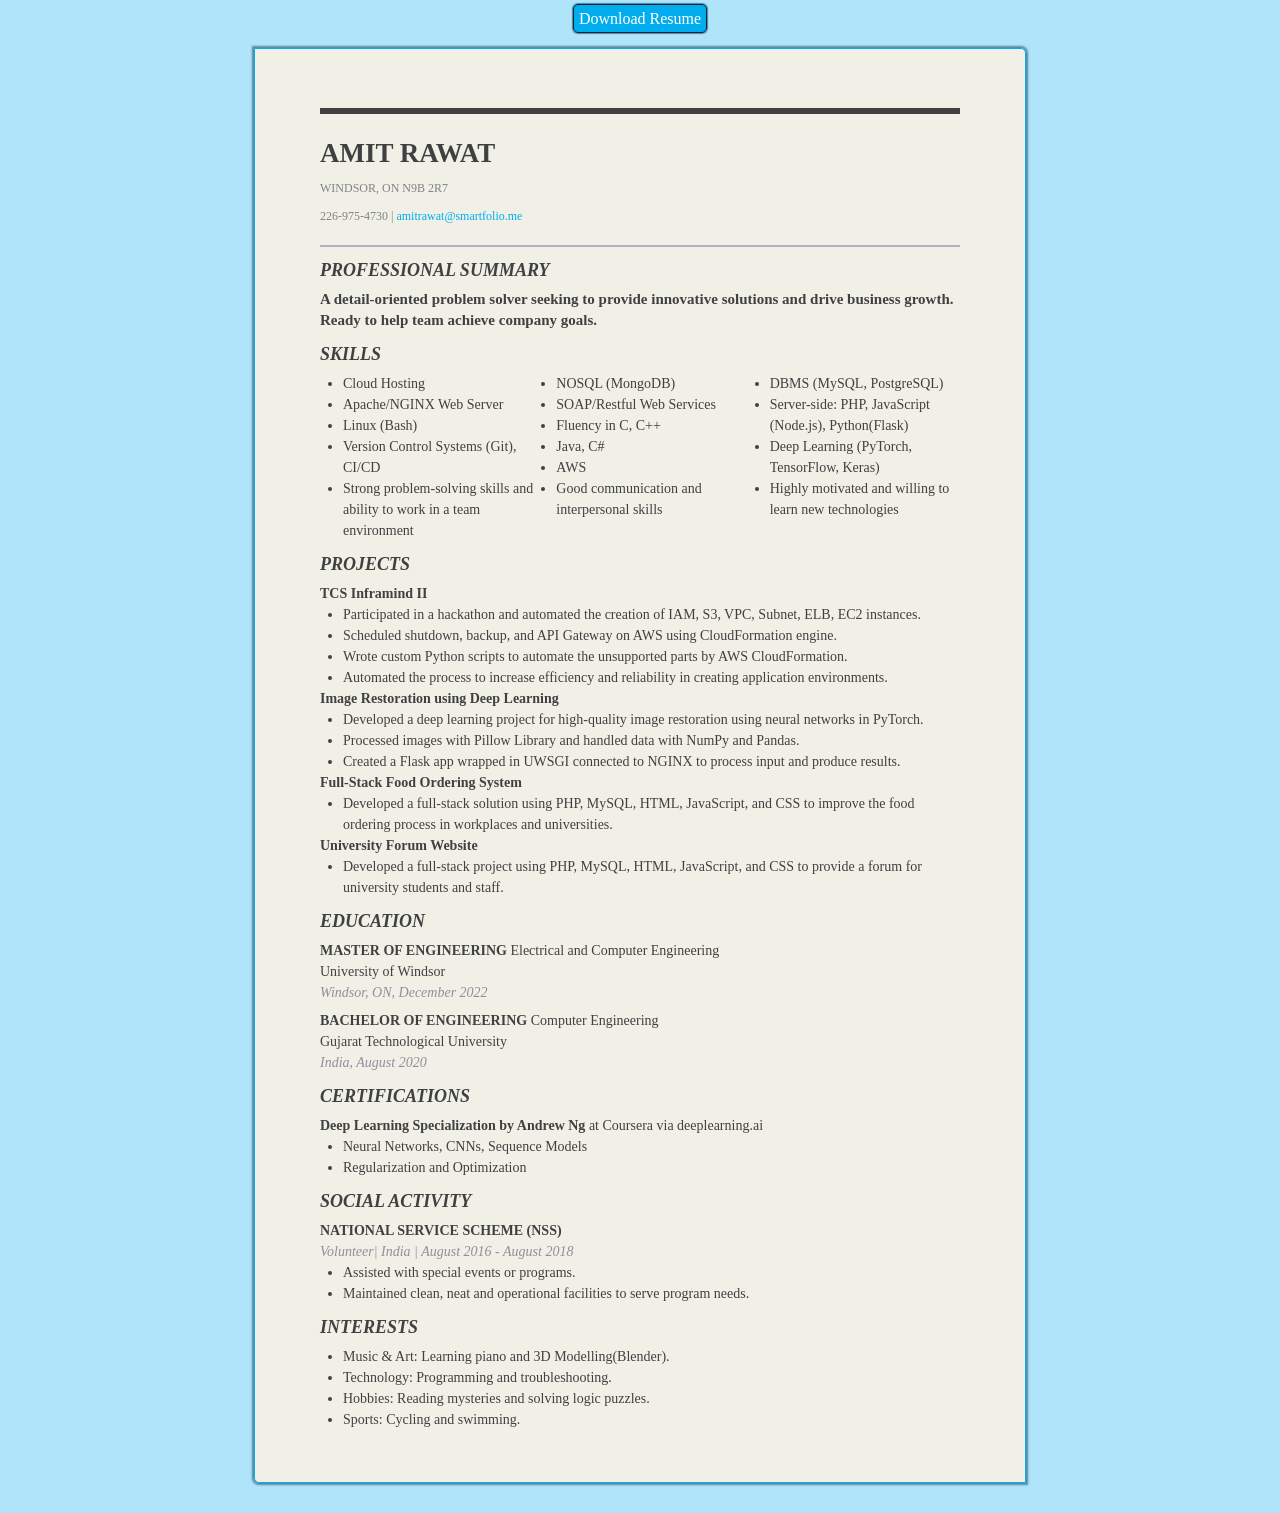
<file: index.html>
<!DOCTYPE html>
<html lang="en">
  <head>
    <meta charset="UTF-8" />
    <meta http-equiv="X-UA-Compatible" content="IE=edge" />
    <meta name="viewport" content="width=device-width, initial-scale=1.0" />
    <link rel="stylesheet" href="All.css" />
    <title>Document</title>
  </head>
  <body>
    <div>
      <a href="./Resume.pdf" download="Resume_AmitRawat">Download Resume</a>
    </div>
    <div
      class="document doc-root fontsize fontface vmargins hmargins pagesize skn-cnt1 CNT1 MPR"
    >
      <div class="name-contact">
        <div style="right: -67px"></div>
        <div class="section">
          <div>
            <div>
              <div>
                <div class="paragraph firstparagraph">
                  <div>
                    <div class="name">
                      <span>Amit</span><span> </span><span>Rawat</span>
                    </div>
                  </div>
                </div>
              </div>
            </div>
          </div>
        </div>
        <div class="section SECTION_CNTC">
          <div>
            <div>
              <div>
                <div class="paragraph firstparagraph">
                  <div>
                    <div class="address">
                      <span class="paddedline">
                        <span class="zipsuffix">
                          <span class="">Windsor</span><span>, </span
                          ><span class="">ON</span>
                          <span class="">N9B 2R7</span>
                        </span>
                      </span>
                      <span class="paddedline">
                        <span>226-975-4730</span>
                        <span> | </span>
                        <span class="email">amitrawat@smartfolio.me</span>
                      </span>
                    </div>
                  </div>
                </div>
              </div>
            </div>
          </div>
        </div>
      </div>
      <div class="">
        <div>
          <div style="right: -67px"></div>
          <div>
            <div class="section has-title">
              <div>
                <div class="heading">
                  <div class="sectiontitle">Professional Summary</div>
                </div>
                <div>
                  <div>
                    <div class="paragraph smry firstparagraph">
                      <div>
                        <div class="singlecolumn">
                          <p>
                            A detail-oriented problem solver seeking to provide
                            innovative solutions and drive business growth.
                            Ready to help team achieve company goals.
                          </p>
                        </div>
                      </div>
                    </div>
                  </div>
                </div>
              </div>
            </div>
          </div>
        </div>
        <div>
          <div style="right: -67px"></div>
          <div>
            <div class="section has-title">
              <div>
                <div class="heading">
                  <div class="sectiontitle">Skills</div>
                </div>
                <div>
                  <div>
                    <div class="paragraph firstparagraph">
                      <div>
                        <div class="singlecolumn maincolumn">
                          <table class="twocol">
                            <tbody>
                              <tr>
                                <td class="twocol_1">
                                  <ul>
                                    <li>Cloud Hosting</li>
                                    <li>Apache/NGINX Web Server</li>
                                    <li>Linux (Bash)</li>
                                    <li>
                                      Version Control Systems (Git), CI/CD
                                    </li>

                                    <li>
                                      Strong problem-solving skills and ability
                                      to work in a team environment
                                    </li>
                                  </ul>
                                </td>
                                <td class="twocol_2">
                                  <ul>
                                    <li>NOSQL (MongoDB)</li>
                                    <li>SOAP/Restful Web Services</li>
                                    <li>Fluency in C, C++</li>
                                    <li>Java, C#</li>

                                    <li>AWS</li>
                                    <li>
                                      Good communication and interpersonal
                                      skills
                                    </li>
                                  </ul>
                                </td>
                                <td class="twocol_3">
                                  <ul>
                                    <li>DBMS (MySQL, PostgreSQL)</li>
                                    <li>
                                      Server-side: PHP, JavaScript (Node.js),
                                      Python(Flask)
                                    </li>
                                    <li>
                                      Deep Learning (PyTorch, TensorFlow, Keras)
                                    </li>
                                    <li>
                                      Highly motivated and willing to learn new
                                      technologies
                                    </li>
                                  </ul>
                                </td>
                              </tr>
                            </tbody>
                          </table>
                        </div>
                      </div>
                    </div>
                  </div>
                </div>
              </div>
            </div>
          </div>
        </div>
        <div>
          <div>
            <div class="section has-title">
              <div>
                <div class="heading">
                  <div class="sectiontitle">Projects</div>
                </div>
                <div>
                  <div>
                    <div class="paragraph firstparagraph">
                      <div>
                        <div class="singlecolumn">
                          <h4><strong>TCS Inframind II</strong></h4>

                          <ul>
                            <li>
                              Participated in a hackathon and automated the
                              creation of IAM, S3, VPC, Subnet, ELB, EC2
                              instances.
                            </li>
                            <li>
                              Scheduled shutdown, backup, and API Gateway on AWS
                              using CloudFormation engine.
                            </li>
                            <li>
                              Wrote custom Python scripts to automate the
                              unsupported parts by AWS CloudFormation.
                            </li>
                            <li>
                              Automated the process to increase efficiency and
                              reliability in creating application environments.
                            </li>
                          </ul>
                          <h4>
                            <strong
                              >Image Restoration using Deep Learning</strong
                            >
                          </h4>
                          <ul>
                            <li>
                              Developed a deep learning project for high-quality
                              image restoration using neural networks in
                              PyTorch.
                            </li>
                            <li>
                              Processed images with Pillow Library and handled
                              data with NumPy and Pandas.
                            </li>
                            <li>
                              Created a Flask app wrapped in UWSGI connected to
                              NGINX to process input and produce results.
                            </li>
                          </ul>
                          <h4>
                            <strong>Full-Stack Food Ordering System</strong>
                          </h4>
                          <ul>
                            <li>
                              Developed a full-stack solution using PHP, MySQL,
                              HTML, JavaScript, and CSS to improve the food
                              ordering process in workplaces and universities.
                            </li>
                          </ul>
                          <h4><strong>University Forum Website</strong></h4>
                          <ul>
                            <li>
                              Developed a full-stack project using PHP, MySQL,
                              HTML, JavaScript, and CSS to provide a forum for
                              university students and staff.
                            </li>
                          </ul>
                        </div>
                      </div>
                    </div>
                  </div>
                </div>
              </div>
            </div>
          </div>
        </div>
        <!-- <div>
          <div>
            <div class="section has-title">
              <div>
                <div class="heading">
                  <div class="sectiontitle">Accomplishments</div>
                </div>
                <div>
                  <div>
                    <div class="paragraph firstparagraph">
                      <div>
                        <div class="singlecolumn"></div>
                      </div>
                    </div>
                  </div>
                </div>
              </div>
            </div>
          </div>
        </div> -->
        <div>
          <div>
            <div class="section multi-para has-title">
              <div>
                <div class="heading">
                  <div class="sectiontitle">Education</div>
                </div>
                <div>
                  <div class="sortableInner">
                    <div class="paragraph firstparagraph">
                      <div>
                        <div class="singlecolumn">
                          <span class="paddedline">
                            <span class="degree">Master of Engineering</span>
                            <span class="programline"
                              >Electrical and Computer Engineering</span
                            >
                          </span>
                          <span class="paddedline"
                            ><span>University of Windsor</span>
                          </span>
                          <span class="paddedline grayItl">
                            <span>Windsor, ON</span><span>, </span>
                            <span>December 2022</span>
                          </span>
                        </div>
                      </div>
                    </div>
                    <div class="paragraph">
                      <div>
                        <div class="singlecolumn">
                          <span class="paddedline">
                            <span class="degree">Bachelor of Engineering</span
                            ><span> </span>
                            <span class="programline"
                              >Computer Engineering</span
                            >
                          </span>
                          <span class="paddedline"
                            ><span>Gujarat Technological University</span></span
                          >
                          <span class="paddedline grayItl">
                            <span>India</span><span>, </span>
                            <span>August 2020</span>
                          </span>
                        </div>
                      </div>
                    </div>
                  </div>
                </div>
              </div>
            </div>
          </div>
        </div>
        <div>
          <div style="right: -67px"></div>
          <div>
            <div class="section has-title">
              <div>
                <div class="heading">
                  <div class="sectiontitle">Certifications</div>
                </div>
                <div>
                  <div>
                    <div class="paragraph firstparagraph">
                      <div>
                        <div class="singlecolumn">
                          <p>
                            <strong>Deep Learning Specialization</strong>
                            <strong>by Andrew Ng</strong> at Coursera via
                            deeplearning.ai
                          </p>
                          <ul>
                            <li>Neural Networks, CNNs, Sequence Models</li>
                            <li>Regularization and Optimization</li>
                          </ul>
                        </div>
                      </div>
                    </div>
                  </div>
                </div>
              </div>
            </div>
          </div>
        </div>
        <div>
          <div>
            <div class="section multi-para has-title">
              <div>
                <div class="heading">
                  <div class="sectiontitle">Social Activity</div>
                </div>
                <div>
                  <div>
                    <div class="paragraph firstparagraph">
                      <div>
                        <div class="singlecolumn">
                          <span class="paddedline">
                            <span class="companyname"
                              >National Service Scheme (NSS)</span
                            >
                          </span>
                          <span class="paddedline grayItl">
                            <span class="jobtitle">Volunteer</span
                            ><span>|</span>
                            <span class="joblocation">India</span>
                            <span>| </span>

                            <span class="jobdates" format="%B %Y"
                              >August 2016</span
                            ><span> - </span
                            ><span class="jobdates" format="%B %Y"
                              >August 2018</span
                            >
                          </span>
                          <span class="jobline"
                            ><ul>
                              <li>Assisted with special events or programs.</li>
                              <li>
                                Maintained clean, neat and operational
                                facilities to serve program needs.
                              </li>
                            </ul></span
                          >
                        </div>
                      </div>
                    </div>
                  </div>
                </div>
              </div>
            </div>
          </div>
        </div>
        <div>
          <div>
            <div class="section multi-para has-title">
              <div>
                <div class="heading">
                  <div class="sectiontitle">Interests</div>
                </div>
                <div>
                  <div>
                    <div class="paragraph firstparagraph">
                      <div>
                        <div class="singlecolumn">
                          <span class="jobline"
                            ><ul>
                              <li>
                                Music & Art: Learning piano and 3D
                                Modelling(Blender).
                              </li>
                              <li>
                                Technology: Programming and troubleshooting.
                              </li>
                              <li>
                                Hobbies: Reading mysteries and solving logic
                                puzzles.
                              </li>
                              <li>Sports: Cycling and swimming.</li>
                            </ul></span
                          >
                        </div>
                      </div>
                    </div>
                  </div>
                </div>
              </div>
            </div>
          </div>
        </div>
      </div>
    </div>
  </body>
</html>
</file>
<file: All.css>
html,
body,
div,
span,
applet,
object,
iframe,
h1,
h2,
h3,
h4,
h5,
h6,
p,
blockquote,
pre,
a,
abbr,
acronym,
address,
big,
cite,
code,
del,
dfn,
em,
font,
img,
ins,
kbd,
q,
s,
samp,
small,
strike,
strong,
sub,
sup,
tt,
var,
b,
u,
i,
center,
dl,
dt,
dd,
ol,
ul,
li,
fieldset,
form,
label,
legend,
table,
caption,
tbody,
tfoot,
thead,
tr,
th,
td {
  margin: 0;
  padding: 0;
  border: 0;
  outline: 0;
  vertical-align: baseline;
  background: transparent;
}
body {
  padding: 10px;
  background: #00abef4f;
  text-align: left;
  font-feature-settings: "liga" 0;
  -moz-font-feature-settings: "liga" off;
  display: flex;
  flex-direction: column;
  align-items: center;
}
a {
  padding: 5px;
  color: #fff;
  text-decoration: none;
  border: #231f20 solid 0.5px;
  border-radius: 5px;
  background-color: #00adef;
  box-shadow: 0 0 1px 1px #00678fb4;
}
a:hover {
  transition: 0.5s;
  box-shadow: none;
}
.document {
  margin: 20px auto;
  border-width: 0.5px;
  border-color: #00adef;
  border-style: double;
  border-radius: 0 5px;
  box-shadow: 0px 0px 2px 2px #01374d85;
  background-color: rgba(253, 243, 229, 0.856);
}

.skn-cnt1 table {
  border-collapse: collapse;
  border-spacing: 0;
  font-size: inherit;
  color: inherit;
  width: 100%;
  table-layout: fixed;
}

.skn-cnt1 ul,
.skn-cnt1 li {
  list-style-type: disc;
  margin: 0 0 0 10px;
  padding: 0;
}
.skn-cnt1 ul li {
  margin: 0 0 0 13px;
}

.skn-cnt1 {
  word-wrap: break-word;
  color: #404041;
}
.skn-cnt1 .flt-right {
  float: right;
}
.skn-cnt1 .lorcase {
  text-transform: lowercase;
}
.skn-cnt1 .grayItl {
  font-style: italic;
  color: rgb(144, 143, 155);
}
.skn-cnt1 .companyname,
.skn-cnt1 .degree,
.skn-cnt1 .smry,
.skn-cnt1 .skils,
.skn-cnt1 .txt-bold {
  font-weight: bold;
}
.skn-cnt1 .companyname,
.skn-cnt1 .degree {
  text-transform: uppercase;
}
.skn-cnt1 .companyname {
  color: #404041;
}
.skn-cnt1 .email {
  color: #00adef;
  text-transform: lowercase;
}
.skn-cnt1 .paddedline {
  display: block;
}
.skn-cnt1 .logo,
.skn-cnt1 .nodisplay,
.skn-cnt1 .displayNoneThisField {
  display: none;
}

.skn-cnt1 .name {
  font-size: 15px;
  font-weight: bold;
  line-height: 17px;
  padding: 0;
  text-transform: uppercase;
  border-top: 6px solid #58585b;
  padding: 18px 0 0 0;
  color: #404041;
}

.skn-cnt1 .paragraph {
  position: relative;
}
.skn-cnt1 .heading {
  clear: both;
  color: #231f20;
  text-transform: uppercase;
  font-style: italic;
  font-weight: bold;
}
.skn-cnt1 .address {
  position: relative;
  font-size: 0.917em;
  line-height: 1.25em;
  color: #808284;
}
.skn-cnt1 .address {
  text-transform: uppercase;
}
.skn-cnt1 .table_wrapper {
  width: 100%;
  margin-top: 0;
}
.skn-cnt1 table.twocol td {
  width: 33%;
  border: none;
}
.skn-cnt1 table.twocol td.twocol_2 {
  width: 33%;
}
.skn-cnt1 table.twocol td.twocol_3 {
  width: 33%;
}
.skn-cnt1 .zipsuffix {
  display: inline;
}

.skn-cnt1,
.skn-cnt1 table {
  line-height: 21px;
}
.skn-cnt1.pagesize {
  width: 640px;
}
.skn-cnt1.fontsize {
  font-size: 14px;
}
.skn-cnt1.fontface {
  font-family: Palatino Linotype;
}
.skn-cnt1.vmargins {
  padding-top: 52px;
  padding-bottom: 52px;
}
.skn-cnt1.hmargins {
  padding-left: 65px;
  padding-right: 65px;
}
.skn-cnt1 .section {
  margin-top: 7px;
}
.skn-cnt1 .SECTION_CNTC {
  margin-top: 0;
  padding-bottom: 15px;
  border-bottom: 2px solid #b2b0bf;
}
.skn-cnt1 .SECTION_CNTC + .section {
  margin-top: 0px !important;
}
.skn-cnt1 .heading {
  margin-bottom: 3px;
}
.skn-cnt1 .paragraph {
  margin-top: 7px;
}
.skn-cnt1 .firstsection,
.skn-cnt1 .firstparagraph {
  margin-top: 0 !important;
}
.skn-cnt1 .firstsection {
  border: none;
}
.skn-cnt1 .singlecolumn,
.skn-cnt1 .maincolumn {
  margin-left: 0px;
}
.skn-cnt1 .sectiontitle {
  font-size: 18px;
  line-height: 32px;
}
.skn-cnt1 .name {
  font-size: 27px;
  line-height: 42px;
  border-color: #404041;
}
.skn-cnt1 .name,
.skn-cnt1 .heading,
.skn-cnt1 .companyname {
  color: #404041;
}
.skn-cnt1 .address {
  font-size: 12px;
  line-height: 28px;
}
.skn-cnt1 .profTitle {
  font-size: 18px;
  line-height: 34px;
}
.skn-cnt1 .smry {
  font-size: 15px;
}
.skn-cnt1 table.skills td {
  padding-top: 3px;
}
</file>
